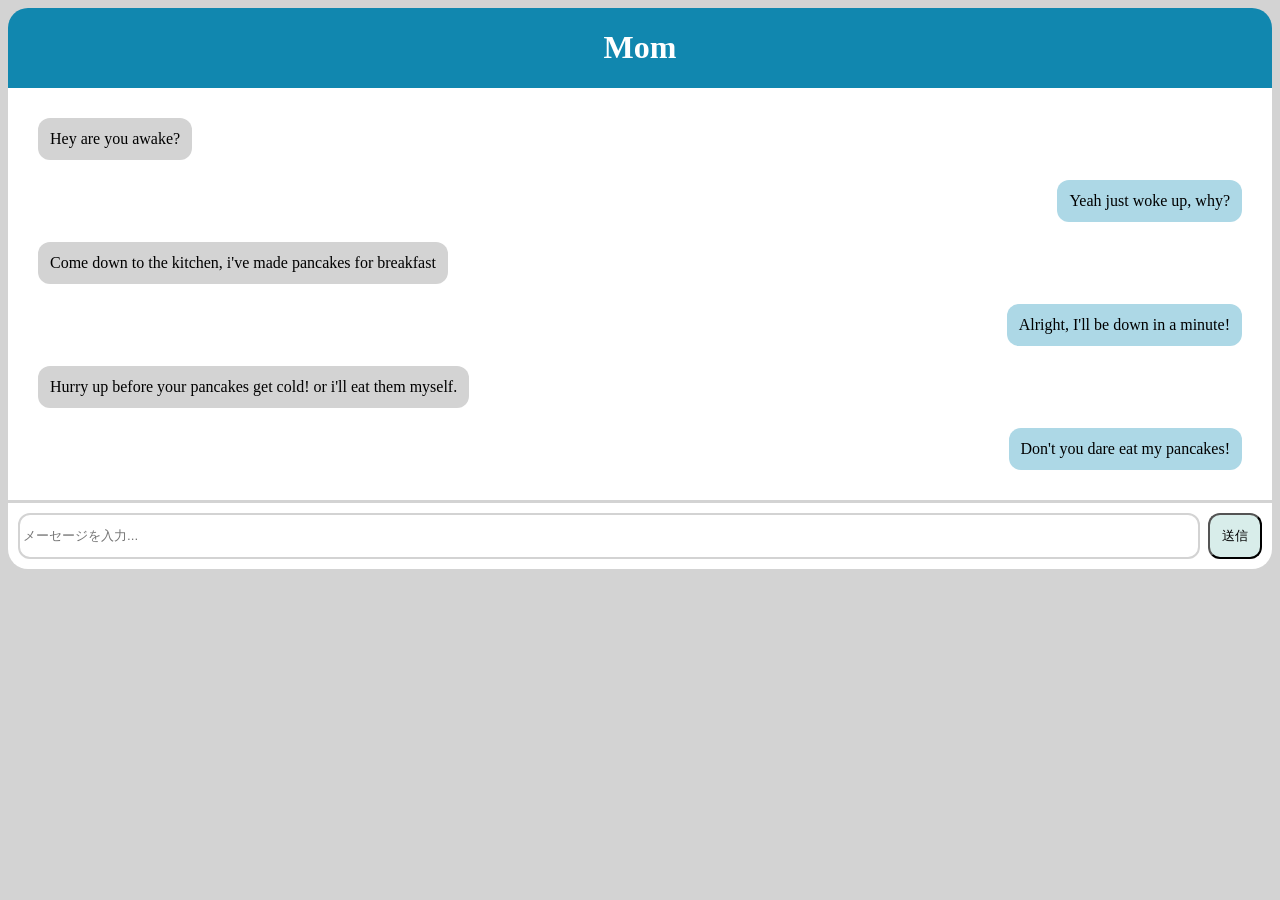
<file: chat.html>
<!DOCTYPE html>
<html lang="ja">
<head>
    <meta charset="UTF-8">
    <meta name="viewport" content="width=device-width, initial-scale=1.0">
    <title>Demo Chat</title>
    <link rel="stylesheet" href="css/chat.css">
</head> 
<body>
    <header>
        <h1>Mom</h1>
    </header>
    <main>
        <div class="textleft">  
                Hey are you awake?
        </div>
        <div class="textright">  
                Yeah just woke up, why?
        </div>
        <div class="textleft">  
                Come down to the kitchen, i've made pancakes for breakfast
        </div>
        <div class="textright">  
                Alright, I'll be down in a minute!
        </div>
         <div class="textleft">  
                Hurry up before your pancakes get cold! or i'll eat them myself.
        </div>
        <div class="textright">  
                Don't you dare eat my pancakes!
        </div>
    </main>
    <footer class="send">
        <input class="sendinput" type="text" id="message" placeholder="メーセージを入力...">
        <button class="sendbutton" type="button">送信</button>
    </footer>
</body>
</html>
</file>
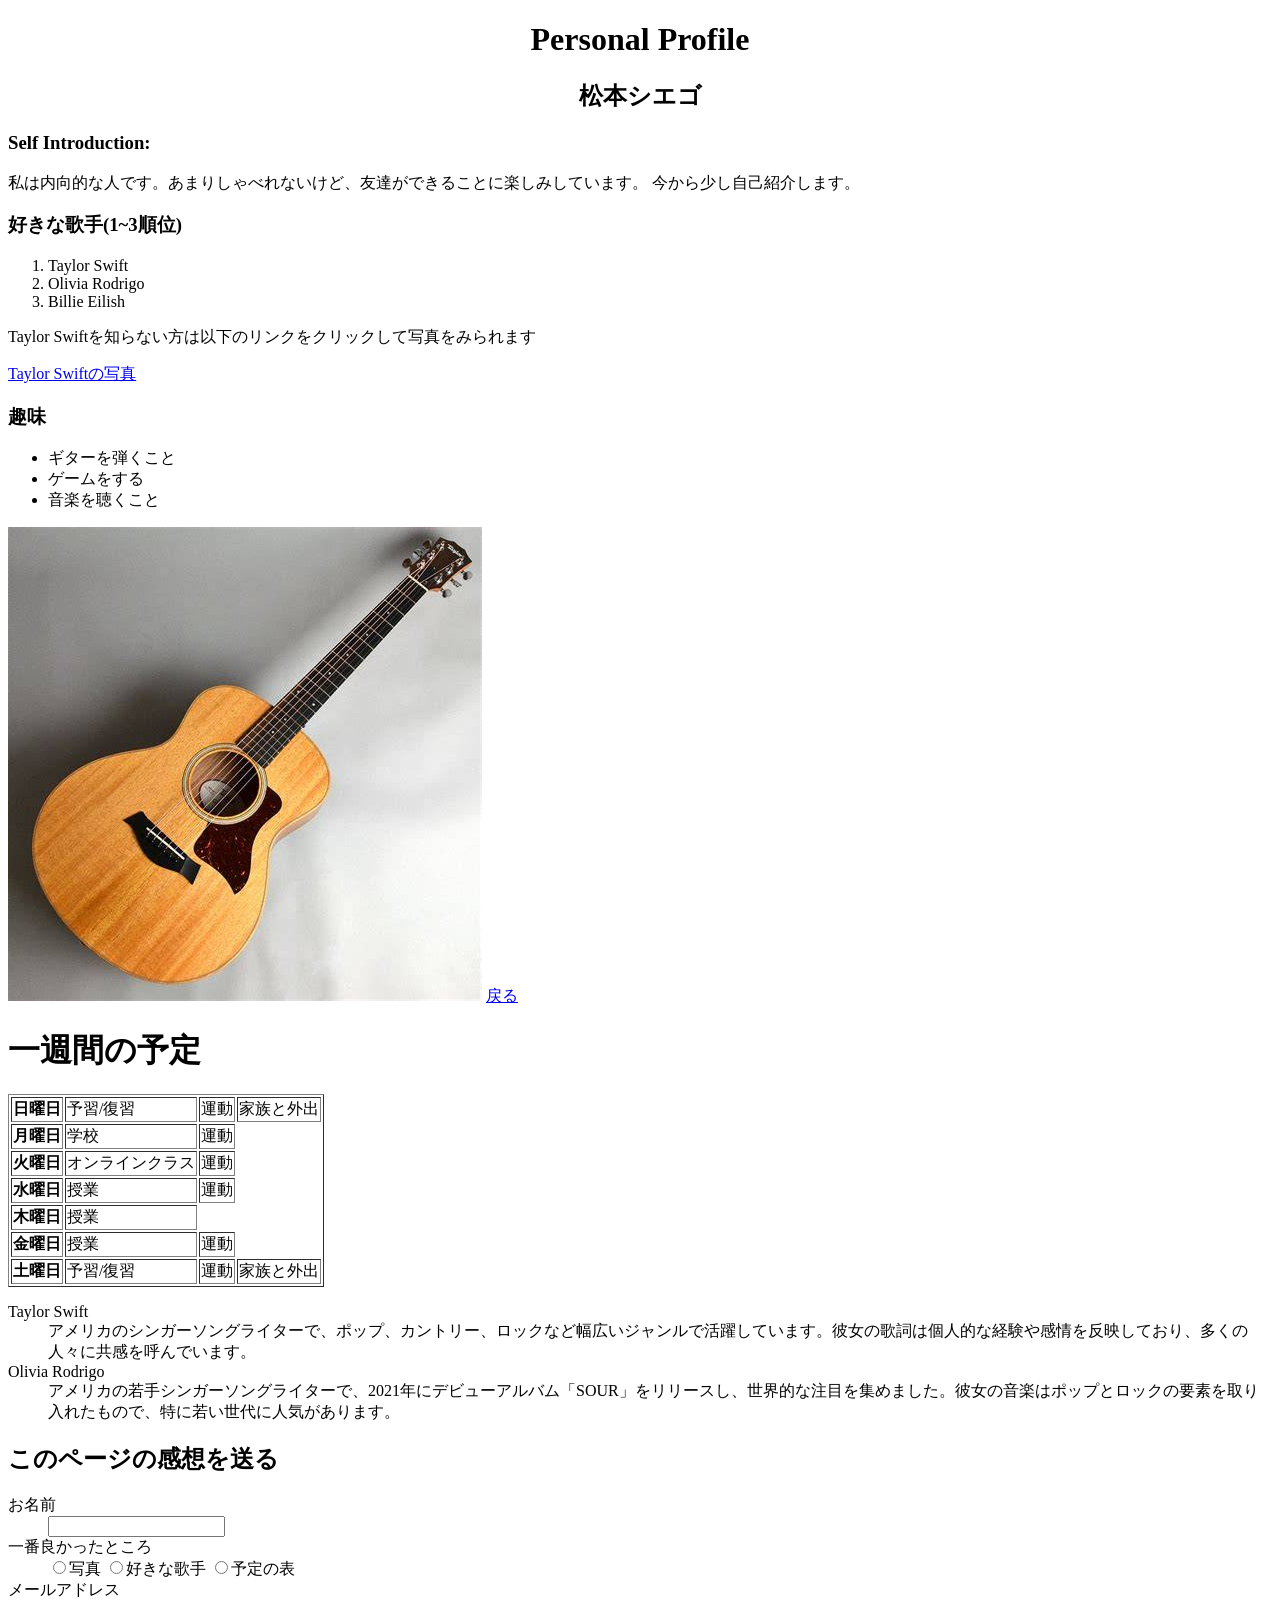
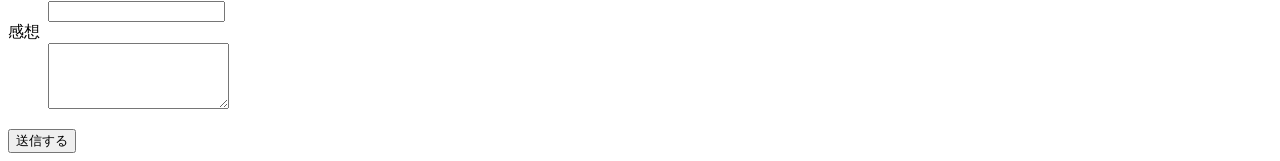
<file: personalprofile.html>
<!DOCTYPE html>
<html lang="ja">
<head>
    <title>自己紹介</title>
</head>
<body>
    <h1 style="text-align: center;">Personal Profile</h1>
    <h2 style="text-align: center;">松本シエゴ</h2>
    <h3>Self Introduction:</h3>
    <p>私は内向的な人です。あまりしゃべれないけど、友達ができることに楽しみしています。
        今から少し自己紹介します。</p>
        <h3>好きな歌手(1~3順位)</h3>
        <ol>
            <li>Taylor Swift</li>
            <li>Olivia Rodrigo</li>
            <li>Billie Eilish</li>
        </ol>
    <p>Taylor Swiftを知らない方は以下のリンクをクリックして写真をみられます</p>
    <a href="img/Taylorswift.jpg">Taylor Swiftの写真</a>

    <h3>趣味</h3>
    <ul>
        <li>ギターを弾くこと</li>
        <li>ゲームをする</li>
        <li>音楽を聴くこと</li>
    </ul>
    <img src="img/guitar.jpg" alt="Acoustic Guitarの写真">
    <b></b>
    <a href="profile.html">戻る</a>
    <h1>一週間の予定</h1>
    <table border="1">
        <tr>
            <th>日曜日</th>
            <td>予習/復習</td>
            <td>運動</td>
            <td>家族と外出</td>
        </tr>
        <tr>
            <th>月曜日</th>
            <td>学校</td>
            <td>運動</td>
        </tr>
        <tr>
            <th>火曜日</th>
            <td>オンラインクラス</td>
            <td>運動</td>
        </tr>
        <tr>
            <th>水曜日</th>
            <td>授業</td>
            <td>運動</td>
        </tr>
        <tr>
            <th>木曜日</th>
            <td>授業</td>
        </tr>
        <tr>
            <th>金曜日</th>
            <td>授業</td>
            <td>運動</td>
        </tr>
        <tr>
            <th>土曜日</th>
            <td>予習/復習</td>
            <td>運動</td>
            <td>家族と外出</td>
        </tr>
    </table>
    <dl>
        <dt>Taylor Swift</dt>
        <dd>アメリカのシンガーソングライターで、ポップ、カントリー、ロックなど幅広いジャンルで活躍しています。彼女の歌詞は個人的な経験や感情を反映しており、多くの人々に共感を呼んでいます。</dd>
        <dt>Olivia Rodrigo</dt>
        <dd>アメリカの若手シンガーソングライターで、2021年にデビューアルバム「SOUR」をリリースし、世界的な注目を集めました。彼女の音楽はポップとロックの要素を取り入れたもので、特に若い世代に人気があります。</dd>
    </dl>
    <h2>このページの感想を送る</h2>
    <form method="get">
        <dl>
            <dt><label for="visitor-name">お名前</label></dt>
            <dd><input type="text" id="visitor-name" name="visitor-name"></dd>
            <dt>一番良かったところ</dt>
            <dd>
                <label><input type="radio" name="best" value="photo">写真</label>
                <label><input type="radio" name="best" value="list">好きな歌手</label>
                <label><input type="radio" name="best" value="table">予定の表</label>
            </dd>
            <dt><label for="email">メールアドレス</label></dt>
            <dd><input type="text" id="email" name="email"></dd>
            <dt><label for="comment">感想</label></dt>
            <dd><textarea id="comment" name="comment" rows="4"></textarea></dd>
        </dl>
        <button type="submit">送信する</button>
    </form>
</body>
</html>
</file>
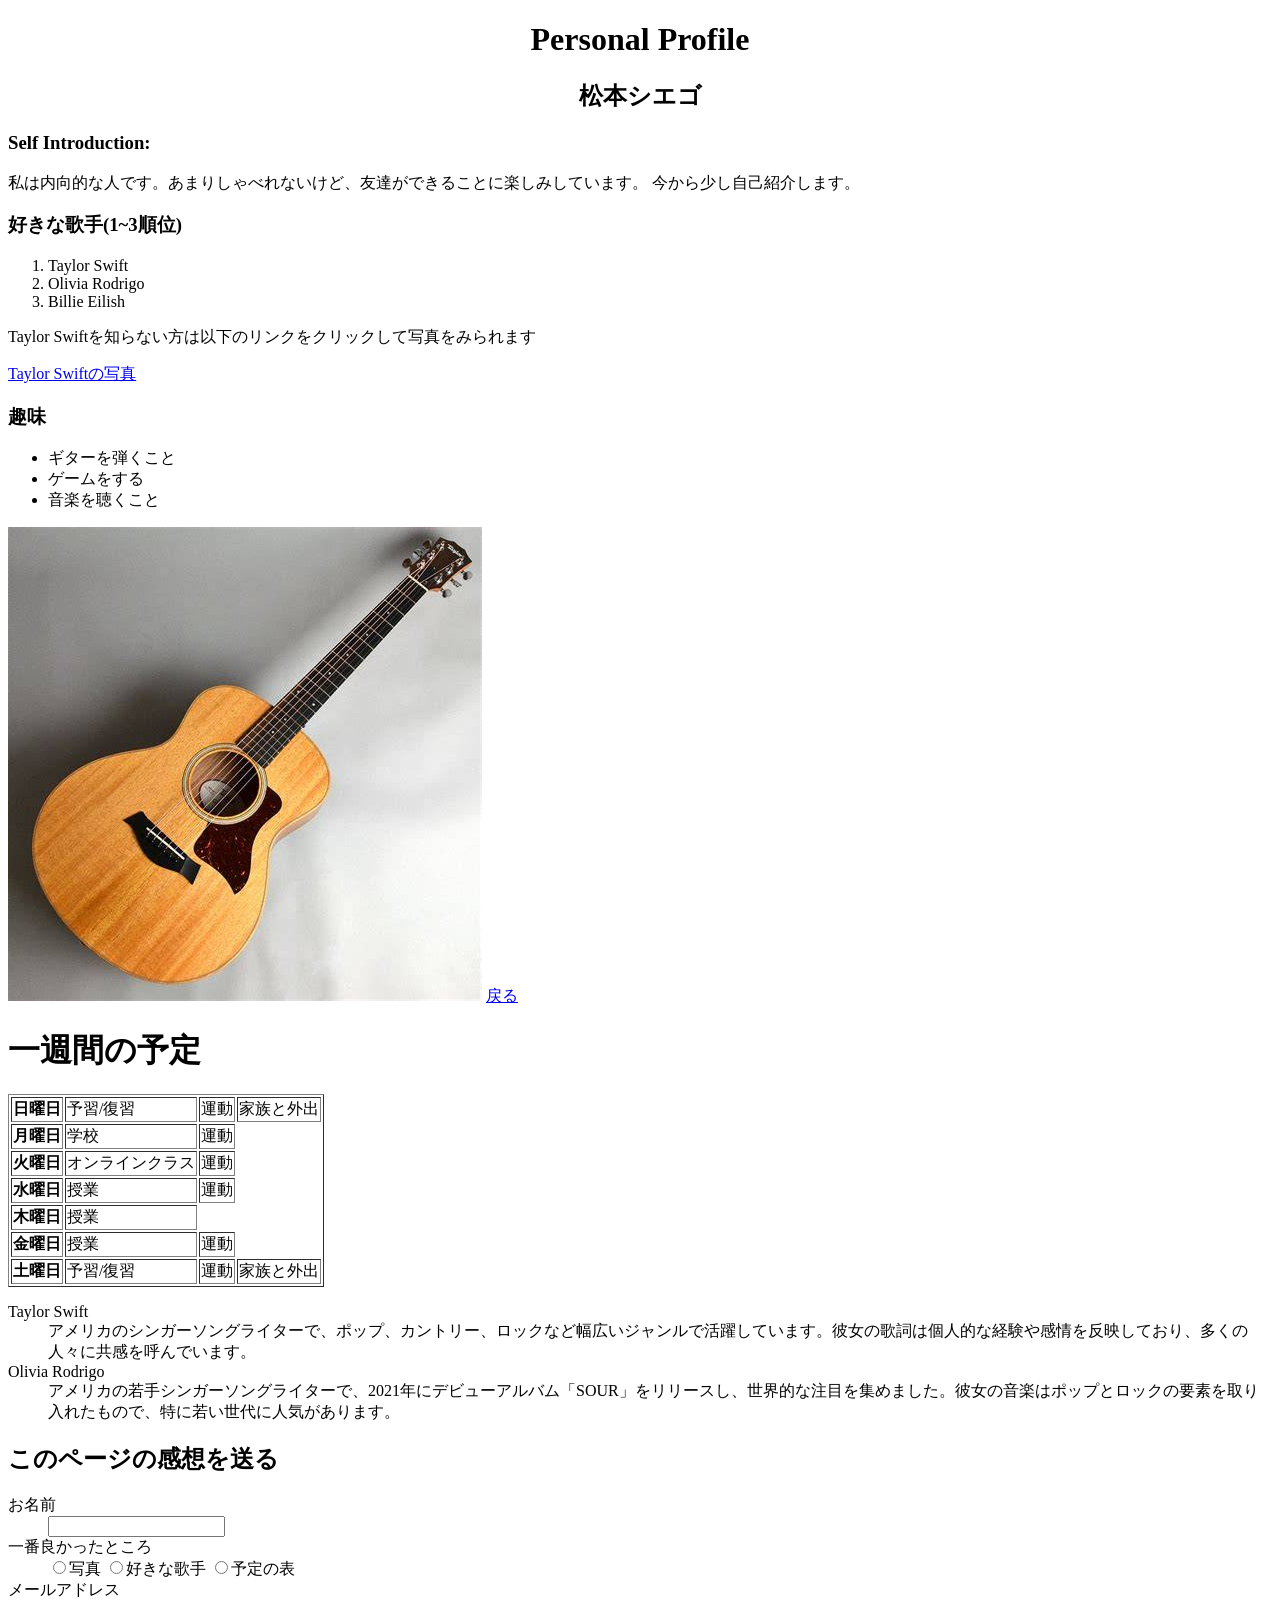
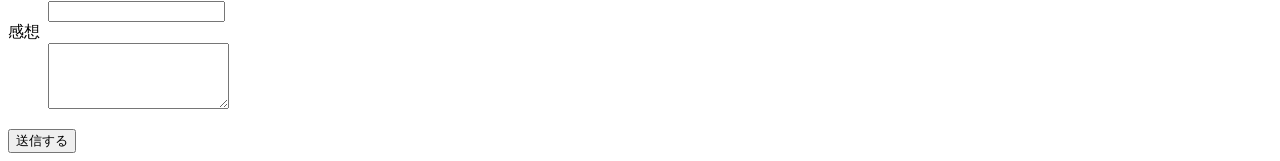
<file: profile.html>
<!DOCTYPE html>
<html lang="ja">
<head>
    <title>自己紹介</title>
</head>
<body>
    <h1 style="text-align: center;"><strong>Personal Profile</strong></h1>
    <h2 style="text-align: center;">松本シエゴ</h2>
    <h3>Self Introduction:</h3>
    <p>私は内向的な人です。あまりしゃべれないけど、友達ができることに楽しみしています。
        今から少し自己紹介します。</p>
        <h3>好きな歌手(1~3順位)</h3>
        <ol>
            <li>Taylor Swift</li>
            <li>Olivia Rodrigo</li>
            <li>Billie Eilish</li>
        </ol>
    <p>Taylor Swiftを知らない方は以下のリンクをクリックして写真をみられます</p>
    <a href="img/Taylorswift.jpg">Taylor Swiftの写真</a>

    <h3>趣味</h3>
    <ul>
        <li>ギターを弾くこと</li>
        <li>ゲームをする</li>
        <li>音楽を聴くこと</li>
    </ul>
    <img src="img/guitar.jpg" alt="Acoustic Guitarの写真">
    <b></b>
    <a href="profile.html">戻る</a>
    <h1>一週間の予定</h1>
    <table border="1">
        <tr>
            <th>日曜日</th>
            <td>予習/復習</td>
            <td>運動</td>
            <td>家族と外出</td>
        </tr>
        <tr>
            <th>月曜日</th>
            <td>学校</td>
            <td>運動</td>
        </tr>
        <tr>
            <th>火曜日</th>
            <td>オンラインクラス</td>
            <td>運動</td>
        </tr>
        <tr>
            <th>水曜日</th>
            <td>授業</td>
            <td>運動</td>
        </tr>
        <tr>
            <th>木曜日</th>
            <td>授業</td>
        </tr>
        <tr>
            <th>金曜日</th>
            <td>授業</td>
            <td>運動</td>
        </tr>
        <tr>
            <th>土曜日</th>
            <td>予習/復習</td>
            <td>運動</td>
            <td>家族と外出</td>
        </tr>
    </table>
    <dl>
        <dt>Taylor Swift</dt>
        <dd>アメリカのシンガーソングライターで、ポップ、カントリー、ロックなど幅広いジャンルで活躍しています。彼女の歌詞は個人的な経験や感情を反映しており、多くの人々に共感を呼んでいます。</dd>
        <dt>Olivia Rodrigo</dt>
        <dd>アメリカの若手シンガーソングライターで、2021年にデビューアルバム「SOUR」をリリースし、世界的な注目を集めました。彼女の音楽はポップとロックの要素を取り入れたもので、特に若い世代に人気があります。</dd>
    </dl>
    <h2>このページの感想を送る</h2>
    <form method="get">
        <dl>
            <dt><label for="visitor-name">お名前</label></dt>
            <dd><input type="text" id="visitor-name" name="visitor-name"></dd>
            <dt>一番良かったところ</dt>
            <dd>
                <label><input type="radio" name="best" value="photo">写真</label>
                <label><input type="radio" name="best" value="list">好きな歌手</label>
                <label><input type="radio" name="best" value="table">予定の表</label>
            </dd>
            <dt><label for="email">メールアドレス</label></dt>
            <dd><input type="text" id="email" name="email"></dd>
            <dt><label for="comment">感想</label></dt>
            <dd><textarea id="comment" name="comment" rows="4"></textarea></dd>
        </dl>
        <button type="submit">送信する</button>
    </form>
</body>
</html>
</file>
<file: css/chat.css>
header, footer{
    background-color: white;
    color: white;
}

body{
    background-color: lightgrey;
}

header {
    color: white;
    background-color: rgb(17, 135, 175);
    display: flex;
    border-radius: 20px 20px 0 0;
    flex-direction: column;
    align-items: center;
}
main {
    background-color: white;
    padding: 20px;
    display: flex;
    flex-direction: column;
}
.textleft {
    background-color: lightgray;
    width: fit-content;
    border-radius: 12px;
    margin-right: auto;
    margin: 10px;
    padding: 12px;
    max-width: 60%;
}
.textright {
    background-color: lightblue;
    border-radius: 12px;
    width: fit-content;
    margin:10px;
    padding: 12px;
    margin-left: auto;
    max-width: 60%;
}
.send {
    border-top: solid 3px lightgray;
    padding: 10px;
    gap: 8px;
    flex-wrap: wrap
}
.sendinput{
    flex: 1;
    border-radius: 12px;
    padding: 3px;
    border: solid 2px lightgray;
    outline: none;
}
.sendbutton{
    background-color: rgba(175, 218, 212, 0.486);
    border-radius: 12px;
    padding: 12px;

}
footer {
    display: flex;
    border-top: solid 3px lightgray;
    border-radius: 0 0 20px 20px;

}
@media (max-width: 600px){
    header{
        flex-direction: column;
        align-items: center;
    }
}
</file>
